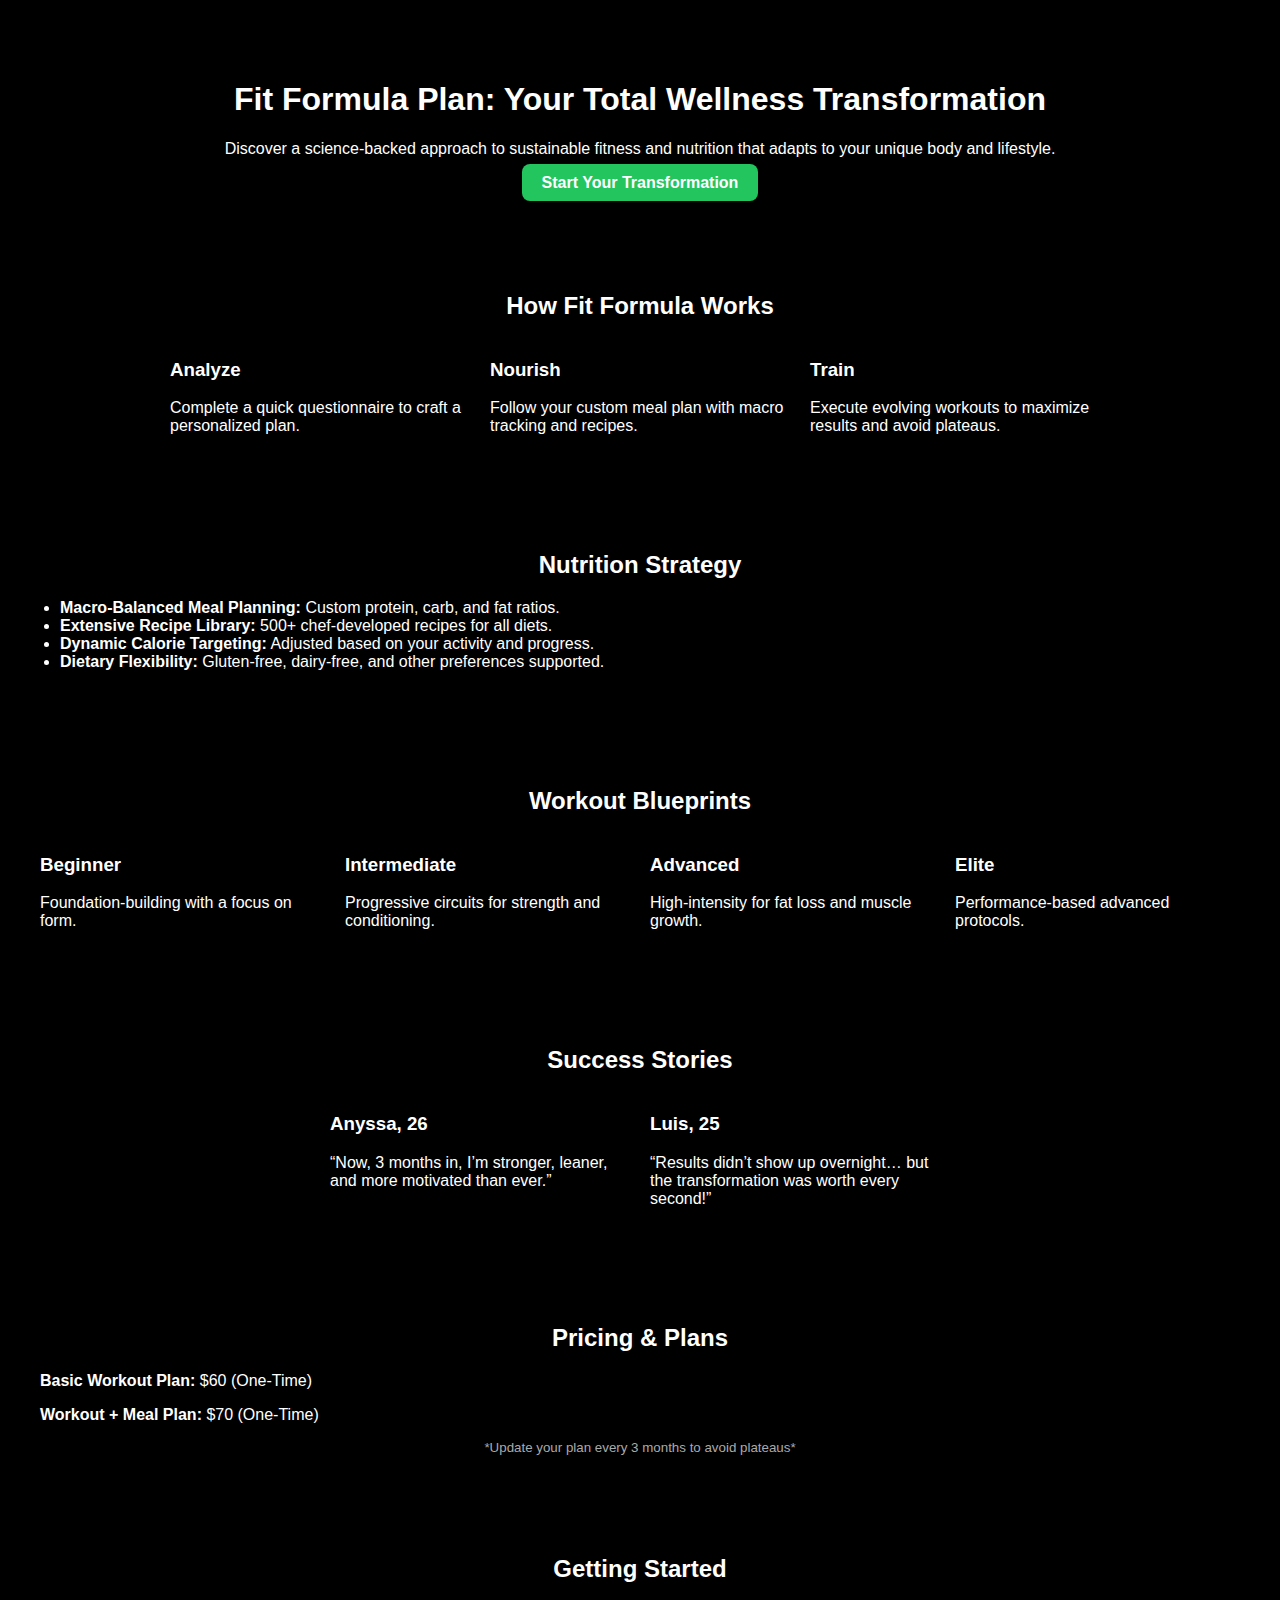
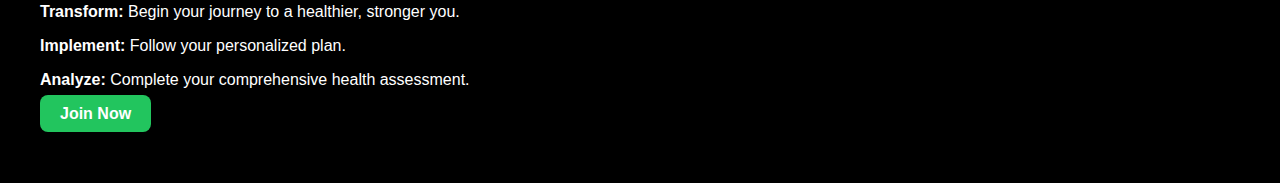
<file: index.html>
<!DOCTYPE html>
<html lang="en">
<head>
  <meta charset="UTF-8">
  <meta name="viewport" content="width=device-width, initial-scale=1.0">
  <title>Fit Formula Plan</title>
  <link rel="stylesheet" href="style.css">
</head>
<body>
  <div class="container">
    <section class="hero">
      <h1>Fit Formula Plan: Your Total Wellness Transformation</h1>
      <p>Discover a science-backed approach to sustainable fitness and nutrition that adapts to your unique body and lifestyle.</p>
      <a href="#start" class="btn">Start Your Transformation</a>
    </section>

    <section class="section" id="how-it-works">
      <h2>How Fit Formula Works</h2>
      <div class="columns">
        <div><h3>Analyze</h3><p>Complete a quick questionnaire to craft a personalized plan.</p></div>
        <div><h3>Nourish</h3><p>Follow your custom meal plan with macro tracking and recipes.</p></div>
        <div><h3>Train</h3><p>Execute evolving workouts to maximize results and avoid plateaus.</p></div>
      </div>
    </section>

    <section class="section">
      <h2>Nutrition Strategy</h2>
      <ul>
        <li><strong>Macro-Balanced Meal Planning:</strong> Custom protein, carb, and fat ratios.</li>
        <li><strong>Extensive Recipe Library:</strong> 500+ chef-developed recipes for all diets.</li>
        <li><strong>Dynamic Calorie Targeting:</strong> Adjusted based on your activity and progress.</li>
        <li><strong>Dietary Flexibility:</strong> Gluten-free, dairy-free, and other preferences supported.</li>
      </ul>
    </section>

    <section class="section">
      <h2>Workout Blueprints</h2>
      <div class="columns">
        <div><h3>Beginner</h3><p>Foundation-building with a focus on form.</p></div>
        <div><h3>Intermediate</h3><p>Progressive circuits for strength and conditioning.</p></div>
        <div><h3>Advanced</h3><p>High-intensity for fat loss and muscle growth.</p></div>
        <div><h3>Elite</h3><p>Performance-based advanced protocols.</p></div>
      </div>
    </section>

    <section class="section">
      <h2>Success Stories</h2>
      <div class="columns">
        <div><h3>Anyssa, 26</h3><p>“Now, 3 months in, I’m stronger, leaner, and more motivated than ever.”</p></div>
        <div><h3>Luis, 25</h3><p>“Results didn’t show up overnight… but the transformation was worth every second!”</p></div>
      </div>
    </section>

    <section class="section">
      <h2>Pricing & Plans</h2>
      <p><strong>Basic Workout Plan:</strong> $60 (One-Time)</p>
      <p><strong>Workout + Meal Plan:</strong> $70 (One-Time)</p>
      <small>*Update your plan every 3 months to avoid plateaus*</small>
    </section>

    <section class="section" id="start">
      <h2>Getting Started</h2>
      <p><strong>Transform:</strong> Begin your journey to a healthier, stronger you.</p>
      <p><strong>Implement:</strong> Follow your personalized plan.</p>
      <p><strong>Analyze:</strong> Complete your comprehensive health assessment.</p>
      <a href="#" class="btn">Join Now</a>
    </section>
  </div>
</body>
</html>
</file>
<file: style.css>
body {
  background-color: #000;
  color: #fff;
  font-family: 'Segoe UI', sans-serif;
  margin: 0;
  padding: 0;
}
.container {
  padding: 20px;
  max-width: 1200px;
  margin: auto;
}
.hero {
  text-align: center;
  padding: 40px 20px;
}
.hero .btn, .section .btn {
  background-color: #22c55e;
  padding: 10px 20px;
  color: white;
  text-decoration: none;
  border-radius: 8px;
  font-weight: bold;
}
.section {
  padding: 40px 0;
}
.section h2 {
  text-align: center;
  margin-bottom: 20px;
}
.columns {
  display: flex;
  flex-wrap: wrap;
  gap: 20px;
  justify-content: center;
}
.columns div {
  flex: 1 1 200px;
  max-width: 300px;
}
ul {
  list-style-type: disc;
  padding-left: 20px;
}
small {
  display: block;
  text-align: center;
  margin-top: 10px;
  color: #aaa;
}
</file>
